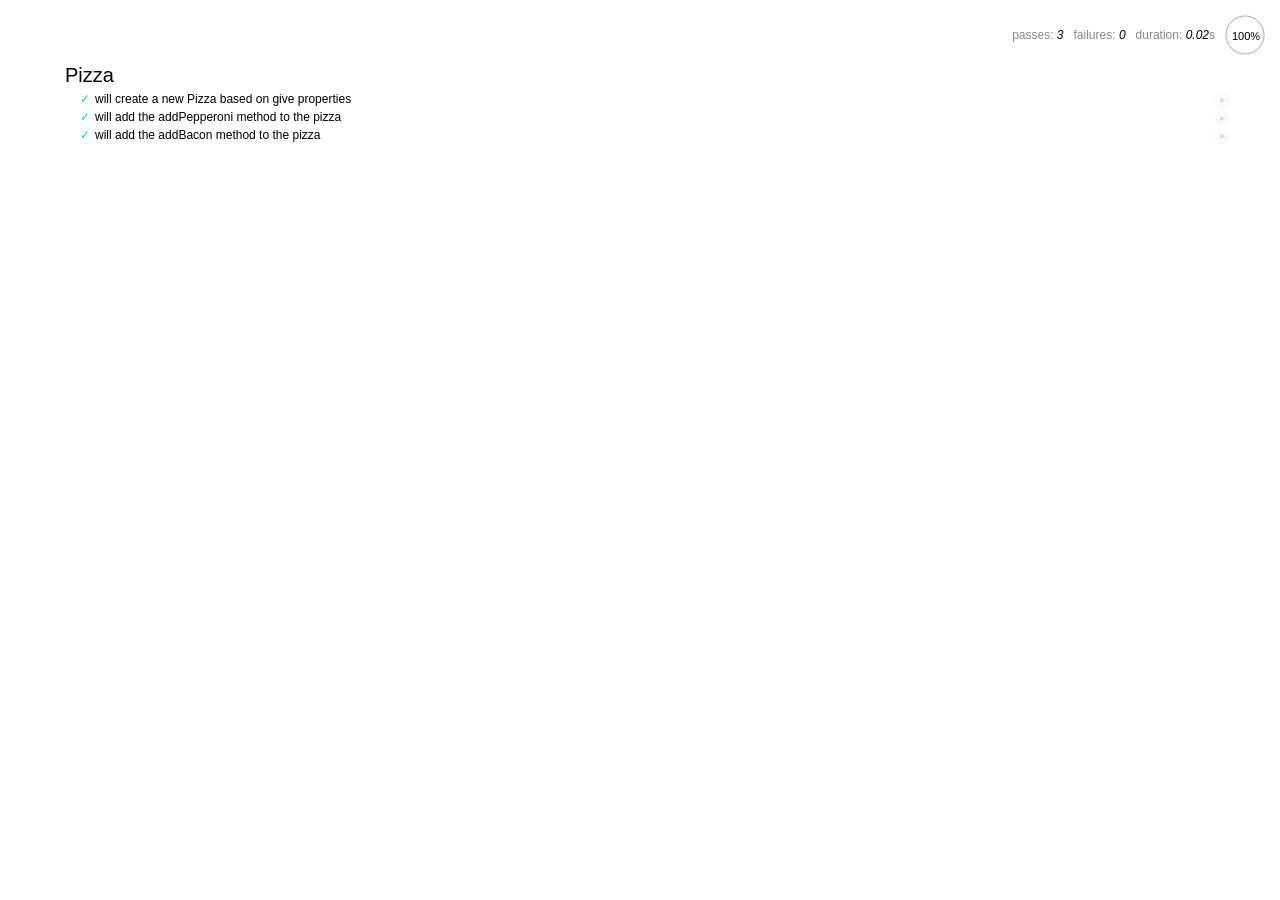
<file: spec/spec-runner.html>
<html>
<head>
  <title>Mocha spec runner</title>
  <link rel="stylesheet" href="mocha.css">
</head>
<body>
  <div id="mocha"></div>
  <script src="https://code.jquery.com/jquery-1.12.0.min.js"></script>
  <script src="../js/scripts.js"></script>
  <script src="mocha.js"></script>
  <script src="chai.js"></script>
  <script>mocha.setup('bdd');</script>
  <script src="specs.js"></script>
  <script>
    expect = chai.expect;
    mocha.checkLeaks();
    mocha.globals(['jQuery']);
    mocha.run();
  </script>
</body>
</file>
<file: spec/mocha.css>
@charset "utf-8";

body {
  margin:0;
}

#mocha {
  font: 20px/1.5 "Helvetica Neue", Helvetica, Arial, sans-serif;
  margin: 60px 50px;
}

#mocha ul,
#mocha li {
  margin: 0;
  padding: 0;
}

#mocha ul {
  list-style: none;
}

#mocha h1,
#mocha h2 {
  margin: 0;
}

#mocha h1 {
  margin-top: 15px;
  font-size: 1em;
  font-weight: 200;
}

#mocha h1 a {
  text-decoration: none;
  color: inherit;
}

#mocha h1 a:hover {
  text-decoration: underline;
}

#mocha .suite .suite h1 {
  margin-top: 0;
  font-size: .8em;
}

#mocha .hidden {
  display: none;
}

#mocha h2 {
  font-size: 12px;
  font-weight: normal;
  cursor: pointer;
}

#mocha .suite {
  margin-left: 15px;
}

#mocha .test {
  margin-left: 15px;
  overflow: hidden;
}

#mocha .test.pending:hover h2::after {
  content: '(pending)';
  font-family: arial, sans-serif;
}

#mocha .test.pass.medium .duration {
  background: #c09853;
}

#mocha .test.pass.slow .duration {
  background: #b94a48;
}

#mocha .test.pass::before {
  content: '✓';
  font-size: 12px;
  display: block;
  float: left;
  margin-right: 5px;
  color: #00d6b2;
}

#mocha .test.pass .duration {
  font-size: 9px;
  margin-left: 5px;
  padding: 2px 5px;
  color: #fff;
  -webkit-box-shadow: inset 0 1px 1px rgba(0,0,0,.2);
  -moz-box-shadow: inset 0 1px 1px rgba(0,0,0,.2);
  box-shadow: inset 0 1px 1px rgba(0,0,0,.2);
  -webkit-border-radius: 5px;
  -moz-border-radius: 5px;
  -ms-border-radius: 5px;
  -o-border-radius: 5px;
  border-radius: 5px;
}

#mocha .test.pass.fast .duration {
  display: none;
}

#mocha .test.pending {
  color: #0b97c4;
}

#mocha .test.pending::before {
  content: '◦';
  color: #0b97c4;
}

#mocha .test.fail {
  color: #c00;
}

#mocha .test.fail pre {
  color: black;
}

#mocha .test.fail::before {
  content: '✖';
  font-size: 12px;
  display: block;
  float: left;
  margin-right: 5px;
  color: #c00;
}

#mocha .test pre.error {
  color: #c00;
  max-height: 300px;
  overflow: auto;
}

#mocha .test .html-error {
  overflow: auto;
  color: black;
  line-height: 1.5;
  display: block;
  float: left;
  clear: left;
  font: 12px/1.5 monaco, monospace;
  margin: 5px;
  padding: 15px;
  border: 1px solid #eee;
  max-width: 85%; /*(1)*/
  max-width: calc(100% - 42px); /*(2)*/
  max-height: 300px;
  word-wrap: break-word;
  border-bottom-color: #ddd;
  -webkit-border-radius: 3px;
  -webkit-box-shadow: 0 1px 3px #eee;
  -moz-border-radius: 3px;
  -moz-box-shadow: 0 1px 3px #eee;
  border-radius: 3px;
}

#mocha .test .html-error pre.error {
  border: none;
  -webkit-border-radius: none;
  -webkit-box-shadow: none;
  -moz-border-radius: none;
  -moz-box-shadow: none;
  padding: 0;
  margin: 0;
  margin-top: 18px;
  max-height: none;
}

/**
 * (1): approximate for browsers not supporting calc
 * (2): 42 = 2*15 + 2*10 + 2*1 (padding + margin + border)
 *      ^^ seriously
 */
#mocha .test pre {
  display: block;
  float: left;
  clear: left;
  font: 12px/1.5 monaco, monospace;
  margin: 5px;
  padding: 15px;
  border: 1px solid #eee;
  max-width: 85%; /*(1)*/
  max-width: calc(100% - 42px); /*(2)*/
  word-wrap: break-word;
  border-bottom-color: #ddd;
  -webkit-border-radius: 3px;
  -webkit-box-shadow: 0 1px 3px #eee;
  -moz-border-radius: 3px;
  -moz-box-shadow: 0 1px 3px #eee;
  border-radius: 3px;
}

#mocha .test h2 {
  position: relative;
}

#mocha .test a.replay {
  position: absolute;
  top: 3px;
  right: 0;
  text-decoration: none;
  vertical-align: middle;
  display: block;
  width: 15px;
  height: 15px;
  line-height: 15px;
  text-align: center;
  background: #eee;
  font-size: 15px;
  -moz-border-radius: 15px;
  border-radius: 15px;
  -webkit-transition: opacity 200ms;
  -moz-transition: opacity 200ms;
  transition: opacity 200ms;
  opacity: 0.3;
  color: #888;
}

#mocha .test:hover a.replay {
  opacity: 1;
}

#mocha-report.pass .test.fail {
  display: none;
}

#mocha-report.fail .test.pass {
  display: none;
}

#mocha-report.pending .test.pass,
#mocha-report.pending .test.fail {
  display: none;
}
#mocha-report.pending .test.pass.pending {
  display: block;
}

#mocha-error {
  color: #c00;
  font-size: 1.5em;
  font-weight: 100;
  letter-spacing: 1px;
}

#mocha-stats {
  position: fixed;
  top: 15px;
  right: 10px;
  font-size: 12px;
  margin: 0;
  color: #888;
  z-index: 1;
}

#mocha-stats .progress {
  float: right;
  padding-top: 0;
}

#mocha-stats em {
  color: black;
}

#mocha-stats a {
  text-decoration: none;
  color: inherit;
}

#mocha-stats a:hover {
  border-bottom: 1px solid #eee;
}

#mocha-stats li {
  display: inline-block;
  margin: 0 5px;
  list-style: none;
  padding-top: 11px;
}

#mocha-stats canvas {
  width: 40px;
  height: 40px;
}

#mocha code .comment { color: #ddd; }
#mocha code .init { color: #2f6fad; }
#mocha code .string { color: #5890ad; }
#mocha code .keyword { color: #8a6343; }
#mocha code .number { color: #2f6fad; }

@media screen and (max-device-width: 480px) {
  #mocha {
    margin: 60px 0px;
  }

  #mocha #stats {
    position: absolute;
  }
}
</file>
